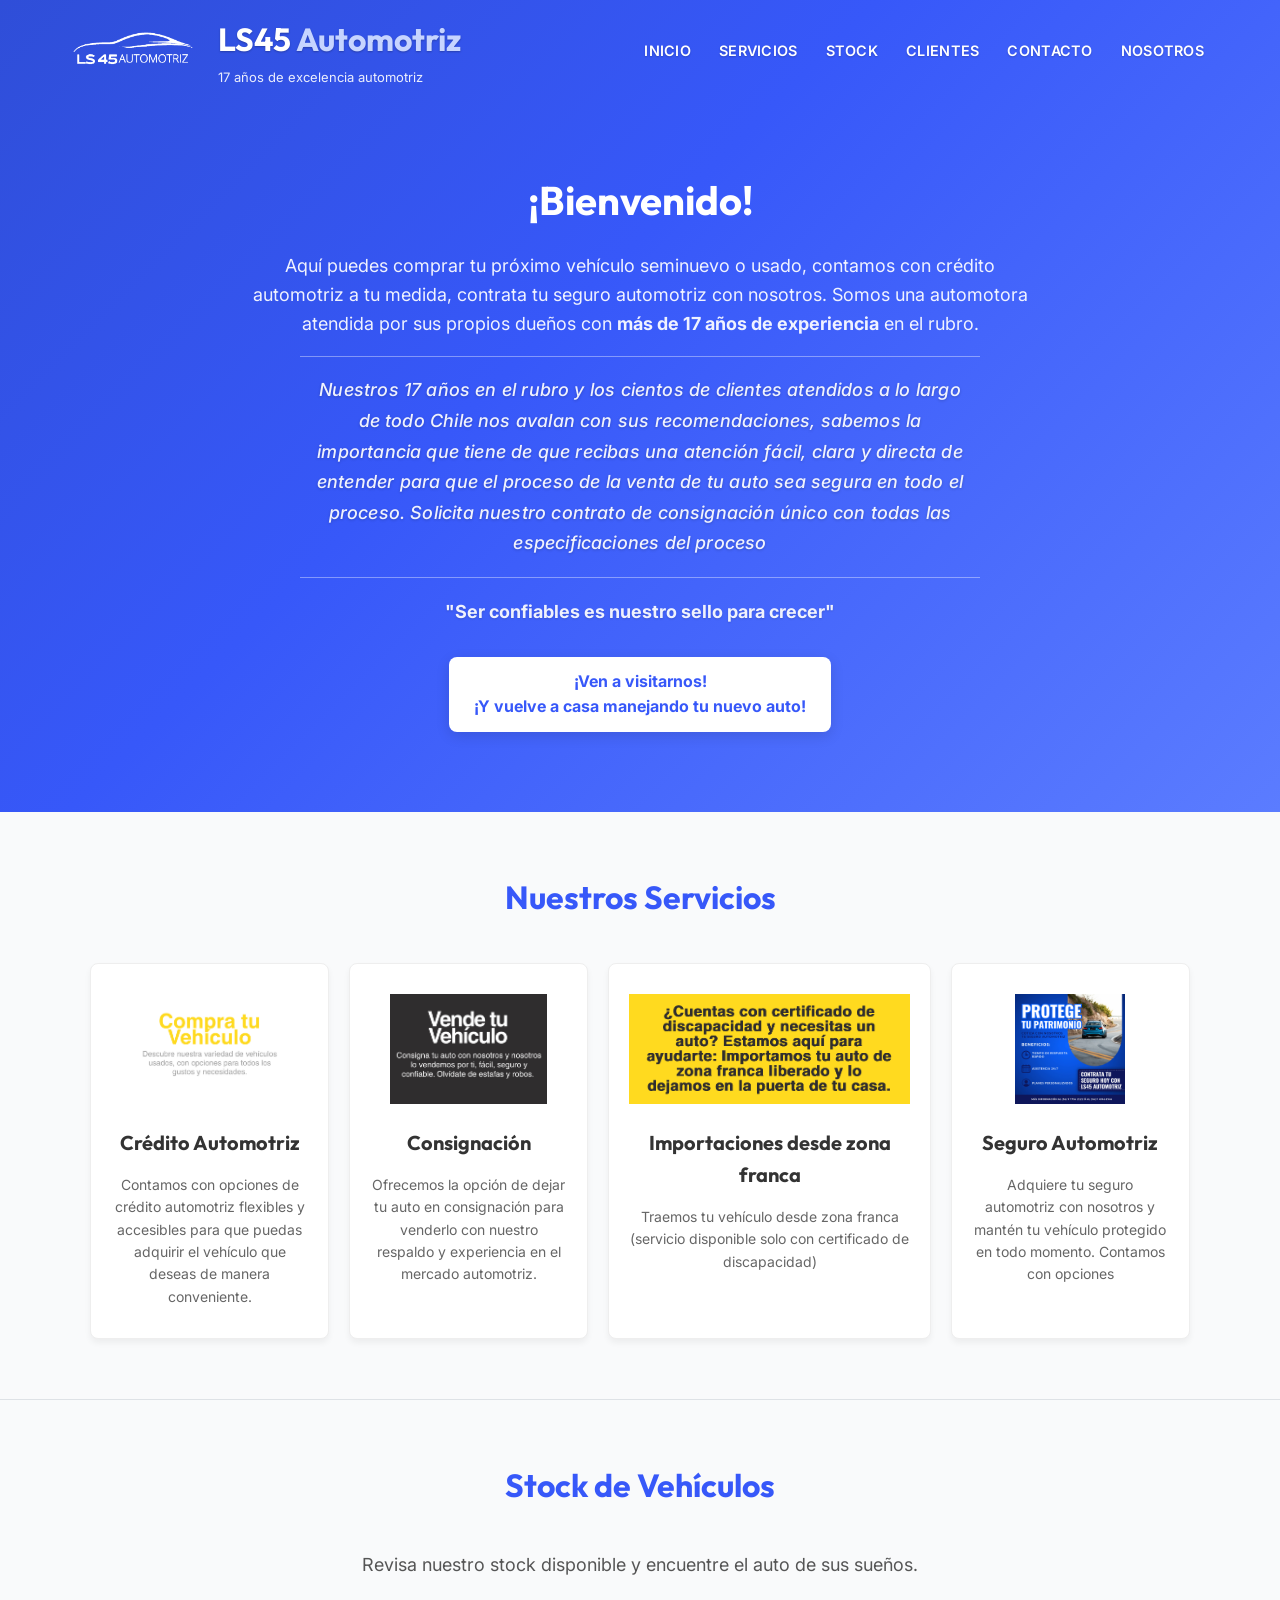
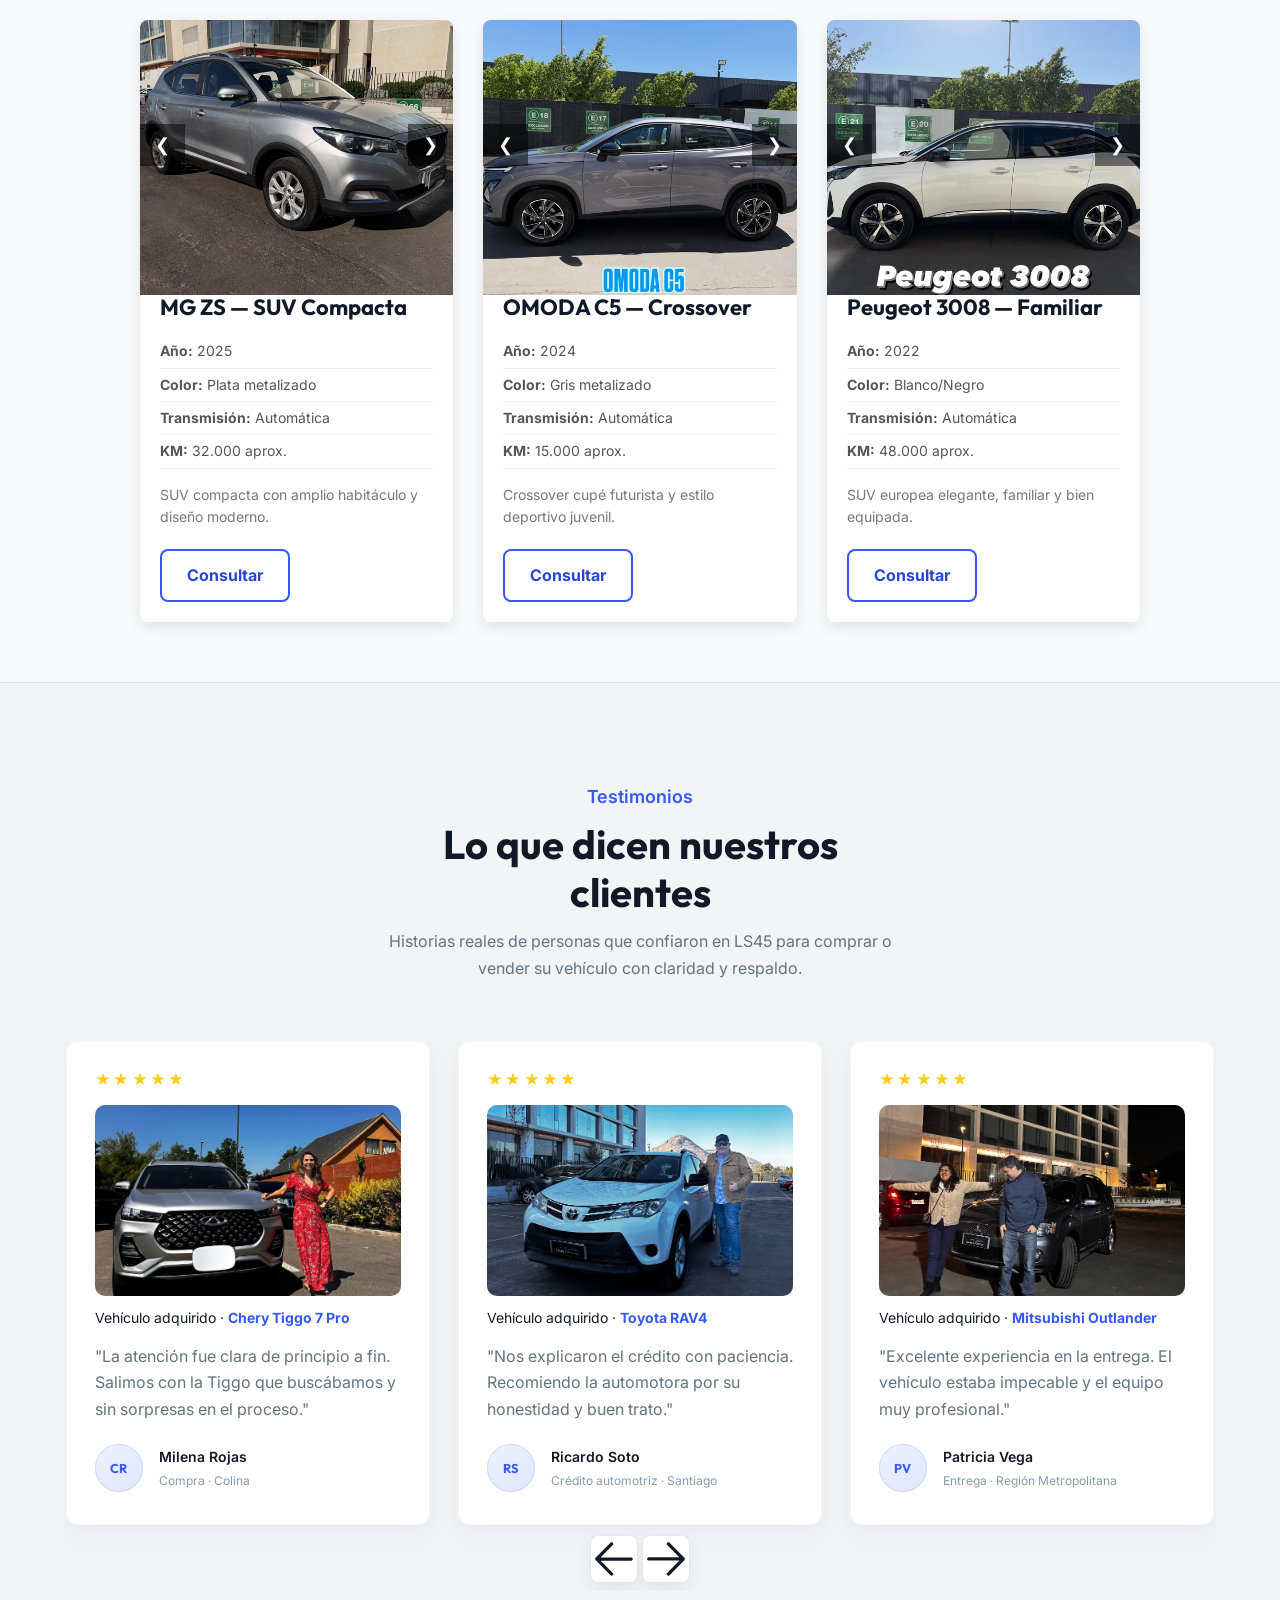
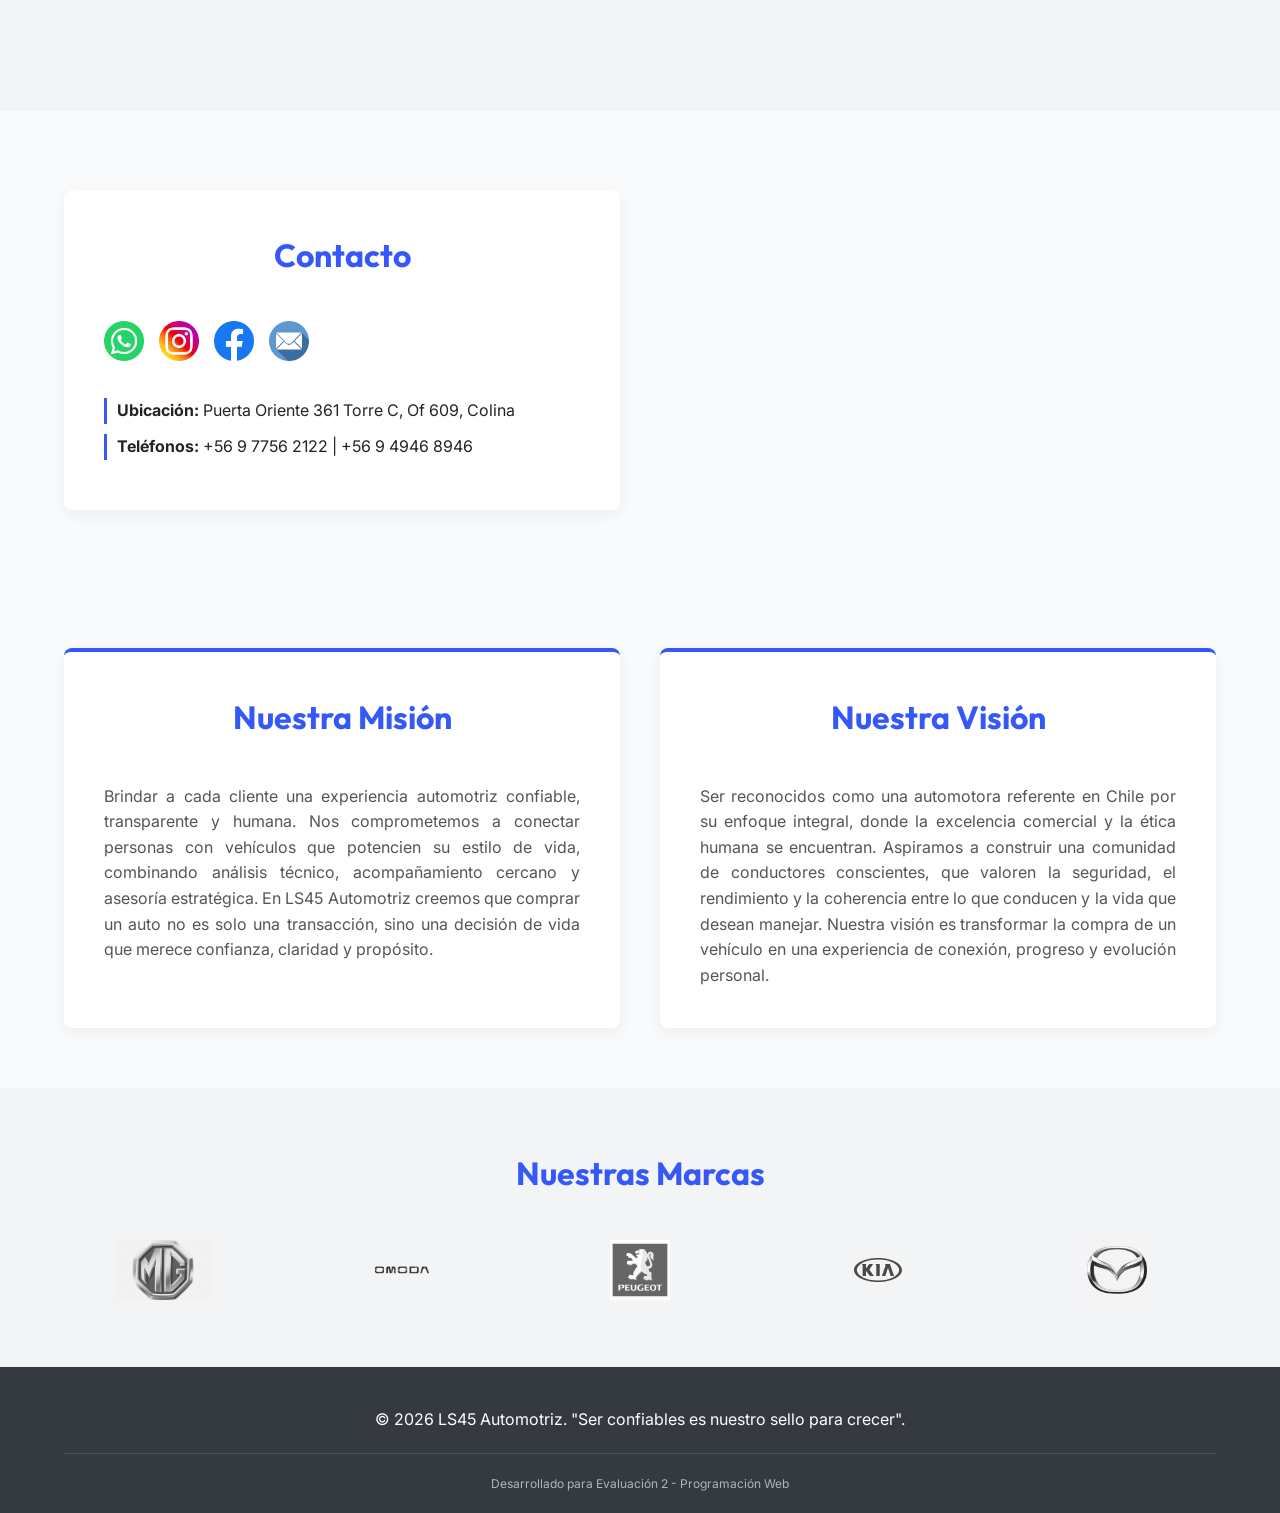
<file: index.html>
<!DOCTYPE html>
<html lang="es" class="html-con-cabecera-fija">

<head>
    <meta charset="UTF-8">
    <meta name="viewport" content="width=device-width, initial-scale=1.0">
    <title>LS45 Automotriz - Excelencia en Vehículos</title>
    <link rel="preconnect" href="https://fonts.googleapis.com">
    <link rel="preconnect" href="https://fonts.gstatic.com" crossorigin>
    <link
        href="https://fonts.googleapis.com/css2?family=Inter:wght@400;500;600&family=Outfit:wght@400;600;700&display=swap"
        rel="stylesheet">
    <link rel="stylesheet" href="css/animate.css">
    <link rel="stylesheet" href="https://cdn.jsdelivr.net/npm/swiper@11/swiper-bundle.min.css">
    <link rel="stylesheet" href="css/styles.css">
</head>

<body>
    <header class="cabecera-principal ud-header" id="cabeceraPrincipal">
        <div class="cabecera-barra contenedor-cabecera">
            <div class="cabecera-marca">
                <a href="#inicio" class="bloque-marca" onclick="cerrarMenu()">
                    <div class="imagen-logo">
                        <img src="img/logos/logo_blanco_transparente.png" alt="Logo LS 45 Automotriz" class="logo-cabecera">
                    </div>
                    <div class="area-logo">
                        <h1>LS45 <span>Automotriz</span></h1>
                        <p class="lema">17 años de excelencia automotriz</p>
                    </div>
                </a>
            </div>
            <nav class="navegacion-principal" aria-label="Principal">
                <div class="contenedor-navegacion">
                    <button type="button" class="boton-hamburguesa" id="btnMenu" onclick="toggleMenu()" aria-expanded="false" aria-controls="menuNav" aria-label="Abrir menú">
                        <span></span>
                        <span></span>
                        <span></span>
                    </button>
                    <ul class="enlaces-navegacion" id="menuNav">
                        <li><a href="#inicio" onclick="cerrarMenu()">INICIO</a></li>
                        <li><a href="#servicios" onclick="cerrarMenu()">SERVICIOS</a></li>
                        <li><a href="#stock" onclick="cerrarMenu()">STOCK</a></li>
                        <li><a href="#clientes" onclick="cerrarMenu()">CLIENTES</a></li>
                        <li><a href="#contacto" onclick="cerrarMenu()">CONTACTO</a></li>
                        <li><a href="#nosotros" onclick="cerrarMenu()">NOSOTROS</a></li>
                    </ul>
                </div>
            </nav>
        </div>
    </header>

    <main>
        <section id="inicio" class="destacado seccion wow fadeIn">
            <div class="contenido-destacado">
                <h2 class="wow fadeInUp" data-wow-delay="0.3s">¡Bienvenido!</h2>
                <div class="texto-destacado">
                    <p>Aquí puedes comprar tu próximo vehículo seminuevo o usado, contamos con crédito automotriz a tu
                        medida, contrata tu seguro automotriz con nosotros. Somos una automotora atendida por sus
                        propios dueños con <strong>más de 17 años de experiencia</strong> en el rubro.</p>
                    <p class="enfasis">Nuestros 17 años en el rubro y los cientos de clientes atendidos a lo largo de
                        todo Chile nos avalan con sus recomendaciones, sabemos la importancia que tiene de que recibas 
                        una atención fácil, clara y directa de entender para que el proceso de la venta de tu auto sea 
                        segura en todo el proceso. Solicita nuestro contrato de consignación único con todas las especificaciones
                        del proceso</p>
                    <p class="slogan">"Ser confiables es nuestro sello para crecer"</p>
                </div>
                <div class="llamado-accion-destacado">
                    <a href="#contacto" class="boton boton-principal">¡Ven a visitarnos! <br> ¡Y vuelve a casa manejando tu nuevo auto!</a>
                </div>
            </div>
        </section>

        <section id="servicios" class="servicios seccion">
            <div class="contenedor">
                <h2 class="wow fadeInUp">Nuestros Servicios</h2>

                <div class="grilla-servicios">
                    <div class="tarjeta-servicio wow fadeInUp" data-wow-delay="0.2s">
                        <div class="icono-servicio"><img src="img/servicios/compra.PNG" alt="Compra"></div>
                        <h3>Crédito Automotriz</h3>
                        <p>Contamos con opciones de crédito automotriz flexibles y accesibles para que puedas adquirir el vehículo que deseas de manera conveniente.</p>
                    </div>
                    <div class="tarjeta-servicio wow fadeInUp" data-wow-delay="0.4s">
                        <div class="icono-servicio"><img src="img/servicios/venta.PNG" alt="Consignación"></div>
                        <h3>Consignación</h3>
                        <p>Ofrecemos la opción de dejar tu auto en consignación para venderlo con nuestro respaldo y experiencia en el mercado automotriz.</p>
                    </div>
                    <div class="tarjeta-servicio wow fadeInUp" data-wow-delay="0.6s">
                        <div class="icono-servicio"><img src="img/servicios/certificado de discapacidad.PNG" alt="Consignación"></div>
                        <h3>Importaciones desde zona franca</h3>
                        <p>Traemos tu vehículo desde zona franca (servicio disponible solo con certificado de discapacidad)</p>
                    </div>
                    <div class="tarjeta-servicio wow fadeInUp" data-wow-delay="0.8s">
                        <div class="icono-servicio"><img src="img/servicios/Post para instagram (cuadrado).png" alt="Venta"></div>
                        <h3>Seguro Automotriz</h3>
                        <p>Adquiere tu seguro automotriz con nosotros y mantén tu vehículo protegido en todo momento. Contamos con opciones </p>
                    </div>                    
                </div>
            </div>
        </section>

        <hr>

        <section id="stock" class="stock seccion">
            <div class="contenedor">
                <h2 class="wow fadeInUp">Stock de Vehículos</h2>
                <p class="descripcion-seccion">Revisa nuestro stock disponible y encuentre el auto de sus sueños.</p>

                <div class="grilla-autos">
                    <!-- MG ZS -->
                    <article class="tarjeta-auto wow fadeInUp" data-wow-delay="0.2s">
                        <div class="carrusel-auto">
                            <div class="diapositivas">
                                <img src="img/stock/mg zs1.jpg" alt="MG ZS vista 1" class="activo">
                                <img src="img/stock/mg zs2.jpg" alt="MG ZS vista 2">
                            </div>
                            <button class="boton-carrusel anterior" onclick="moveSlide(this, -1)">&#10094;</button>
                            <button class="boton-carrusel siguiente" onclick="moveSlide(this, 1)">&#10095;</button>
                        </div>
                        <div class="info-auto">
                            <h3>MG ZS — SUV Compacta</h3>
                            <ul class="especificaciones">
                                <li><strong>Año:</strong> 2025</li>
                                <li><strong>Color:</strong> Plata metalizado</li>
                                <li><strong>Transmisión:</strong> Automática</li>
                                <li><strong>KM:</strong> 32.000 aprox.</li>
                            </ul>
                            <p class="descripcion">SUV compacta con amplio habitáculo y diseño moderno.</p>
                            <a href="https://wa.me/56977562122" target="_blank" class="boton boton-contorno">Consultar</a>
                        </div>
                    </article>

                    <!-- OMODA C5 -->
                    <article class="tarjeta-auto wow fadeInUp" data-wow-delay="0.4s">
                        <div class="carrusel-auto">
                            <div class="diapositivas">
                                <img src="img/stock/omoda c5 1.jpg" alt="OMODA C5 vista 1" class="activo">
                                <img src="img/stock/omoda c5 2.jpg" alt="OMODA C5 vista 2">
                            </div>
                            <button class="boton-carrusel anterior" onclick="moveSlide(this, -1)">&#10094;</button>
                            <button class="boton-carrusel siguiente" onclick="moveSlide(this, 1)">&#10095;</button>
                        </div>
                        <div class="info-auto">
                            <h3>OMODA C5 — Crossover</h3>
                            <ul class="especificaciones">
                                <li><strong>Año:</strong> 2024</li>
                                <li><strong>Color:</strong> Gris metalizado</li>
                                <li><strong>Transmisión:</strong> Automática</li>
                                <li><strong>KM:</strong> 15.000 aprox.</li>
                            </ul>
                            <p class="descripcion">Crossover cupé futurista y estilo deportivo juvenil.</p>
                            <a href="https://wa.me/56977562122" target="_blank" class="boton boton-contorno">Consultar</a>
                        </div>
                    </article>

                    <!-- Peugeot 3008 -->
                    <article class="tarjeta-auto wow fadeInUp" data-wow-delay="0.6s">
                        <div class="carrusel-auto">
                            <div class="diapositivas">
                                <img src="img/stock/peugeot 3008.jpg" alt="Peugeot 3008 vista 1" class="activo">
                                <img src="img/stock/peugeot 3008 2.jpg" alt="Peugeot 3008 vista 2">
                            </div>
                            <button class="boton-carrusel anterior" onclick="moveSlide(this, -1)">&#10094;</button>
                            <button class="boton-carrusel siguiente" onclick="moveSlide(this, 1)">&#10095;</button>
                        </div>
                        <div class="info-auto">
                            <h3>Peugeot 3008 — Familiar</h3>
                            <ul class="especificaciones">
                                <li><strong>Año:</strong> 2022</li>
                                <li><strong>Color:</strong> Blanco/Negro</li>
                                <li><strong>Transmisión:</strong> Automática</li>
                                <li><strong>KM:</strong> 48.000 aprox.</li>
                            </ul>
                            <p class="descripcion">SUV europea elegante, familiar y bien equipada.</p>
                            <a href="https://wa.me/56977562122" target="_blank" class="boton boton-contorno">Consultar</a>
                        </div>
                    </article>
                </div>
            </div>
        </section>

        <hr>

        <section id="clientes" class="clientes seccion seccion-clientes-testimonial">
            <div class="contenedor">
                <header class="cabecera-seccion-clientes wow fadeInUp">
                    <span class="etiqueta-seccion-clientes">Testimonios</span>
                    <h2>Lo que dicen nuestros clientes</h2>
                    <p class="descripcion-seccion-clientes">Historias reales de personas que confiaron en LS45 para comprar o vender su vehículo con claridad y respaldo.</p>
                </header>
                <div class="envoltorio-carrusel-clientes">
                    <div class="swiper carrusel-testimonios-ls45">
                        <div class="swiper-wrapper">
                            <div class="swiper-slide">
                                <div class="tarjeta-testimonio-slide">
                                    <div class="tarjeta-testimonio-slide__estrellas" aria-hidden="true">
                                        <span>★</span><span>★</span><span>★</span><span>★</span><span>★</span>
                                    </div>
                                    <figure class="tarjeta-testimonio-slide__media">
                                        <img src="img/clientes/cliente_5630.jpg" alt="Chery Tiggo 7 Pro — entrega a Milena Rojas" class="zoomable">
                                    </figure>
                                    <p class="tarjeta-testimonio-slide__vehiculo-ref">Vehículo adquirido · <strong>Chery Tiggo 7 Pro</strong></p>
                                    <blockquote class="tarjeta-testimonio-slide__cita">"La atención fue clara de principio a fin. Salimos con la  Tiggo que buscábamos y sin sorpresas en el proceso."</blockquote>
                                    <div class="tarjeta-testimonio-slide__autor">
                                        <div class="tarjeta-testimonio-slide__avatar-iniciales" aria-hidden="true">CR</div>
                                        <div class="tarjeta-testimonio-slide__datos">
                                            <h3>Milena Rojas</h3>
                                            <p class="tarjeta-testimonio-slide__meta">Compra · Colina</p>
                                        </div>
                                    </div>
                                </div>
                            </div>
                            <div class="swiper-slide">
                                <div class="tarjeta-testimonio-slide">
                                    <div class="tarjeta-testimonio-slide__estrellas" aria-hidden="true">
                                        <span>★</span><span>★</span><span>★</span><span>★</span><span>★</span>
                                    </div>
                                    <figure class="tarjeta-testimonio-slide__media">
                                        <img src="img/clientes/cliente_5634.png" alt="Toyota RAV4 — cliente Ricardo Soto" class="zoomable">
                                    </figure>
                                    <p class="tarjeta-testimonio-slide__vehiculo-ref">Vehículo adquirido · <strong>Toyota RAV4</strong></p>
                                    <blockquote class="tarjeta-testimonio-slide__cita">"Nos explicaron el crédito con paciencia. Recomiendo la automotora por su honestidad y buen trato."</blockquote>
                                    <div class="tarjeta-testimonio-slide__autor">
                                        <div class="tarjeta-testimonio-slide__avatar-iniciales" aria-hidden="true">RS</div>
                                        <div class="tarjeta-testimonio-slide__datos">
                                            <h3>Ricardo Soto</h3>
                                            <p class="tarjeta-testimonio-slide__meta">Crédito automotriz · Santiago</p>
                                        </div>
                                    </div>
                                </div>
                            </div>
                            <div class="swiper-slide">
                                <div class="tarjeta-testimonio-slide">
                                    <div class="tarjeta-testimonio-slide__estrellas" aria-hidden="true">
                                        <span>★</span><span>★</span><span>★</span><span>★</span><span>★</span>
                                    </div>
                                    <figure class="tarjeta-testimonio-slide__media">
                                        <img src="img/clientes/cliente_5920.png" alt="Mitsubishi Outlander — entrega Patricia Vega" class="zoomable">
                                    </figure>
                                    <p class="tarjeta-testimonio-slide__vehiculo-ref">Vehículo adquirido · <strong>Mitsubishi Outlander</strong></p>
                                    <blockquote class="tarjeta-testimonio-slide__cita">"Excelente experiencia en la entrega. El vehículo estaba impecable y el equipo muy profesional."</blockquote>
                                    <div class="tarjeta-testimonio-slide__autor">
                                        <div class="tarjeta-testimonio-slide__avatar-iniciales" aria-hidden="true">PV</div>
                                        <div class="tarjeta-testimonio-slide__datos">
                                            <h3>Patricia Vega</h3>
                                            <p class="tarjeta-testimonio-slide__meta">Entrega · Región Metropolitana</p>
                                        </div>
                                    </div>
                                </div>
                            </div>
                            <div class="swiper-slide">
                                <div class="tarjeta-testimonio-slide">
                                    <div class="tarjeta-testimonio-slide__estrellas" aria-hidden="true">
                                        <span>★</span><span>★</span><span>★</span><span>★</span><span>★</span>
                                    </div>
                                    <figure class="tarjeta-testimonio-slide__media">
                                        <img src="img/clientes/cliente_6549.png" alt="Ford Fiesta — consignación Felipe Muñoz" class="zoomable">
                                    </figure>
                                    <p class="tarjeta-testimonio-slide__vehiculo-ref">Vehículo vendido · <strong>Ford Fiesta</strong></p>
                                    <blockquote class="tarjeta-testimonio-slide__cita">"Dejamos el auto en consignación y la venta fue rápida. Comunicación constante y precios justos."</blockquote>
                                    <div class="tarjeta-testimonio-slide__autor">
                                        <div class="tarjeta-testimonio-slide__avatar-iniciales" aria-hidden="true">FM</div>
                                        <div class="tarjeta-testimonio-slide__datos">
                                            <h3>Felipe Muñoz</h3>
                                            <p class="tarjeta-testimonio-slide__meta">Consignación · Colina</p>
                                        </div>
                                    </div>
                                </div>
                            </div>
                            <div class="swiper-slide">
                                <div class="tarjeta-testimonio-slide">
                                    <div class="tarjeta-testimonio-slide__estrellas" aria-hidden="true">
                                        <span>★</span><span>★</span><span>★</span><span>★</span><span>★</span>
                                    </div>
                                    <figure class="tarjeta-testimonio-slide__media">
                                        <img src="img/clientes/cliente_5617.png" alt="Mercedes-Benz Clase C — Daniel Fuentes" class="zoomable">
                                    </figure>
                                    <p class="tarjeta-testimonio-slide__vehiculo-ref">Vehículo adquirido · <strong>Mercedes-Benz Clase C</strong></p>
                                    <blockquote class="tarjeta-testimonio-slide__cita">"Un servicio de primer nivel. Se nota la experiencia de años y el trato cercano de los dueños."</blockquote>
                                    <div class="tarjeta-testimonio-slide__autor">
                                        <div class="tarjeta-testimonio-slide__avatar-iniciales" aria-hidden="true">DF</div>
                                        <div class="tarjeta-testimonio-slide__datos">
                                            <h3>Daniel Fuentes</h3>
                                            <p class="tarjeta-testimonio-slide__meta">Compra · Las Condes</p>
                                        </div>
                                    </div>
                                </div>
                            </div>
                        </div>
                        <div class="carrusel-testimonios-ls45__flechas">
                            <button type="button" class="swiper-button-prev" aria-label="Testimonio anterior">
                                <svg class="carrusel-testimonios-ls45__ico" width="22" height="22" viewBox="0 0 22 22" fill="none" xmlns="http://www.w3.org/2000/svg" aria-hidden="true">
                                    <path d="M19.25 10.2437H4.57187L10.4156 4.29687C10.725 3.9875 10.725 3.50625 10.4156 3.19687C10.1062 2.8875 9.625 2.8875 9.31562 3.19687L2.2 10.4156C1.89062 10.725 1.89062 11.2063 2.2 11.5156L9.31562 18.7344C9.45312 18.8719 9.65937 18.975 9.86562 18.975C10.0719 18.975 10.2437 18.9062 10.4156 18.7687C10.725 18.4594 10.725 17.9781 10.4156 17.6688L4.60625 11.7906H19.25C19.6625 11.7906 20.0063 11.4469 20.0063 11.0344C20.0063 10.5875 19.6625 10.2437 19.25 10.2437Z" fill="currentColor"/>
                                </svg>
                            </button>
                            <button type="button" class="swiper-button-next" aria-label="Testimonio siguiente">
                                <svg class="carrusel-testimonios-ls45__ico" width="22" height="22" viewBox="0 0 22 22" fill="none" xmlns="http://www.w3.org/2000/svg" aria-hidden="true">
                                    <path d="M19.8 10.45L12.6844 3.2313C12.375 2.92192 11.8938 2.92192 11.5844 3.2313C11.275 3.54067 11.275 4.02192 11.5844 4.3313L17.3594 10.2094H2.75C2.3375 10.2094 1.99375 10.5532 1.99375 10.9657C1.99375 11.3782 2.3375 11.7563 2.75 11.7563H17.4281L11.5844 17.7032C11.275 18.0126 11.275 18.4938 11.5844 18.8032C11.7219 18.9407 11.9281 19.0094 12.1344 19.0094C12.3406 19.0094 12.5469 18.9407 12.6844 18.7688L19.8 11.55C20.1094 11.2407 20.1094 10.7594 19.8 10.45Z" fill="currentColor"/>
                                </svg>
                            </button>
                        </div>
                    </div>
                </div>
            </div>
        </section>

        <section id="contacto" class="contacto seccion">
            <div class="contenedor">
                <div class="grilla-contacto">
                    <div class="info-contacto wow fadeInLeft">
                        <h2>Contacto</h2>
                        <div class="iconos-sociales">
                            <a href="https://wa.me/56977562122" target="_blank" class="icono-social">
                                <img src="img/iconos/icon_whatsapp.png" alt="WhatsApp">
                            </a>
                            <a href="https://www.instagram.com/ls45automotriz" target="_blank" class="icono-social">
                                <img src="img/iconos/icon_instagram.png" alt="Instagram">
                            </a>
                            <a href="https://web.facebook.com/ls45automotriz.cl/?_rdc=1&_rdr#" target="_blank"
                                class="icono-social">
                                <img src="img/iconos/icon_facebook.png" alt="Facebook">
                            </a>
                            <a href="mailto:info@ls45automotriz.cl" class="icono-social">
                                <img src="img/iconos/icon_email.png" alt="Email">
                            </a>
                        </div>
                        <div class="detalles-contacto">
                            <p><strong>Ubicación:</strong> Puerta Oriente 361 Torre C, Of 609, Colina</p>
                            <p><strong>Teléfonos:</strong> +56 9 7756 2122 | +56 9 4946 8946</p>
                        </div>
                    </div>
                    <div class="mapa-contacto wow fadeInRight">
                        <iframe
                            src="https://www.google.com/maps/embed?pb=!1m18!1m12!1m3!1d3338.9666!2d-70.6874!3d-33.3138!2m3!1f0!2f0!3f0!3m2!1i1024!2i768!4f13.1!3m3!1m2!1s0x9662b9a7f3f2f3f1%3A0x1234567890abcdef!2sPuerta%20Oriente%20361%2C%20Colina!5e0!3m2!1ses!2scl!4v1713000000000!5m2!1ses!2scl"
                            width="100%" height="350" style="border:0; border-radius: 12px;" allowfullscreen=""
                            loading="lazy" referrerpolicy="no-referrer-when-downgrade">
                        </iframe>
                    </div>
                </div>
            </div>
        </section>

        <section id="nosotros" class="nosotros seccion">
            <div class="grilla-2">
                <div class="tarjeta-nosotros wow fadeInLeft">
                    <h2>Nuestra Misión</h2>
                    <p>
                        Brindar a cada cliente una experiencia automotriz confiable, transparente y humana. 
                        Nos comprometemos a conectar personas con vehículos que potencien su estilo de vida, 
                        combinando análisis técnico, acompañamiento cercano y asesoría estratégica. 
                        En LS45 Automotriz creemos que comprar un auto no es solo una transacción, sino una 
                        decisión de vida que merece confianza, claridad y propósito.
                    </p>
                </div>
                <div class="tarjeta-nosotros wow fadeInRight">
                    <h2>Nuestra Visión</h2>
                    <p>
                        Ser reconocidos como una automotora referente en Chile por su enfoque integral, donde 
                        la excelencia comercial y la ética humana se encuentran. Aspiramos a construir una 
                        comunidad de conductores conscientes, que valoren la seguridad, el rendimiento y la 
                        coherencia entre lo que conducen y la vida que desean manejar. Nuestra visión es transformar 
                        la compra de un vehículo en una experiencia de conexión, progreso y evolución personal.
                    </p>
                </div>
            </div>
        </section>

<section class="seccion marcas">
  <div class="contenedor">
    <h2 class="wow fadeInUp">Nuestras Marcas</h2>
    <div class="grilla-marcas">
      <div class="marca"><img src="img/iconos/mg.png" alt="MG"></div>
      <div class="marca"><img src="img/iconos/omoda.png" alt="OMODA"></div>
      <div class="marca"><img src="img/iconos/peugeot.svg" alt="Peugeot"></div>
      <div class="marca"><img src="img/iconos/kia.svg	" alt="Kia"></div>
      <div class="marca"><img src="img/iconos/mazda.png" alt="Mazda"></div>
    </div>
  </div>
</section>
    </main>

    <footer class="pie-pagina-principal">
        <div class="contenido-pie-pagina">
            <p>&copy; 2026 LS45 Automotriz. "Ser confiables es nuestro sello para crecer".</p>
            <div class="inferior-pie-pagina">
                Desarrollado para Evaluación 2 - Programación Web
            </div>
        </div>
    </footer>
    <script src="js/wow.min.js"></script>
    <script src="https://cdn.jsdelivr.net/npm/swiper@11/swiper-bundle.min.js"></script>
    <script src="js/main.js"></script>
    <script>
        function moveSlide(btn, direction) {
            const slider = btn.parentElement;
            const images = slider.querySelectorAll('.diapositivas img');
            let activeIndex = 0;

            images.forEach((img, index) => {
                if (img.classList.contains('activo')) {
                    activeIndex = index;
                    img.classList.remove('activo');
                }
            });

            let nextIndex = activeIndex + direction;
            if (nextIndex >= images.length) nextIndex = 0;
            if (nextIndex < 0) nextIndex = images.length - 1;

            images[nextIndex].classList.add('activo');
        }
    </script>
</body>

</html>
</file>
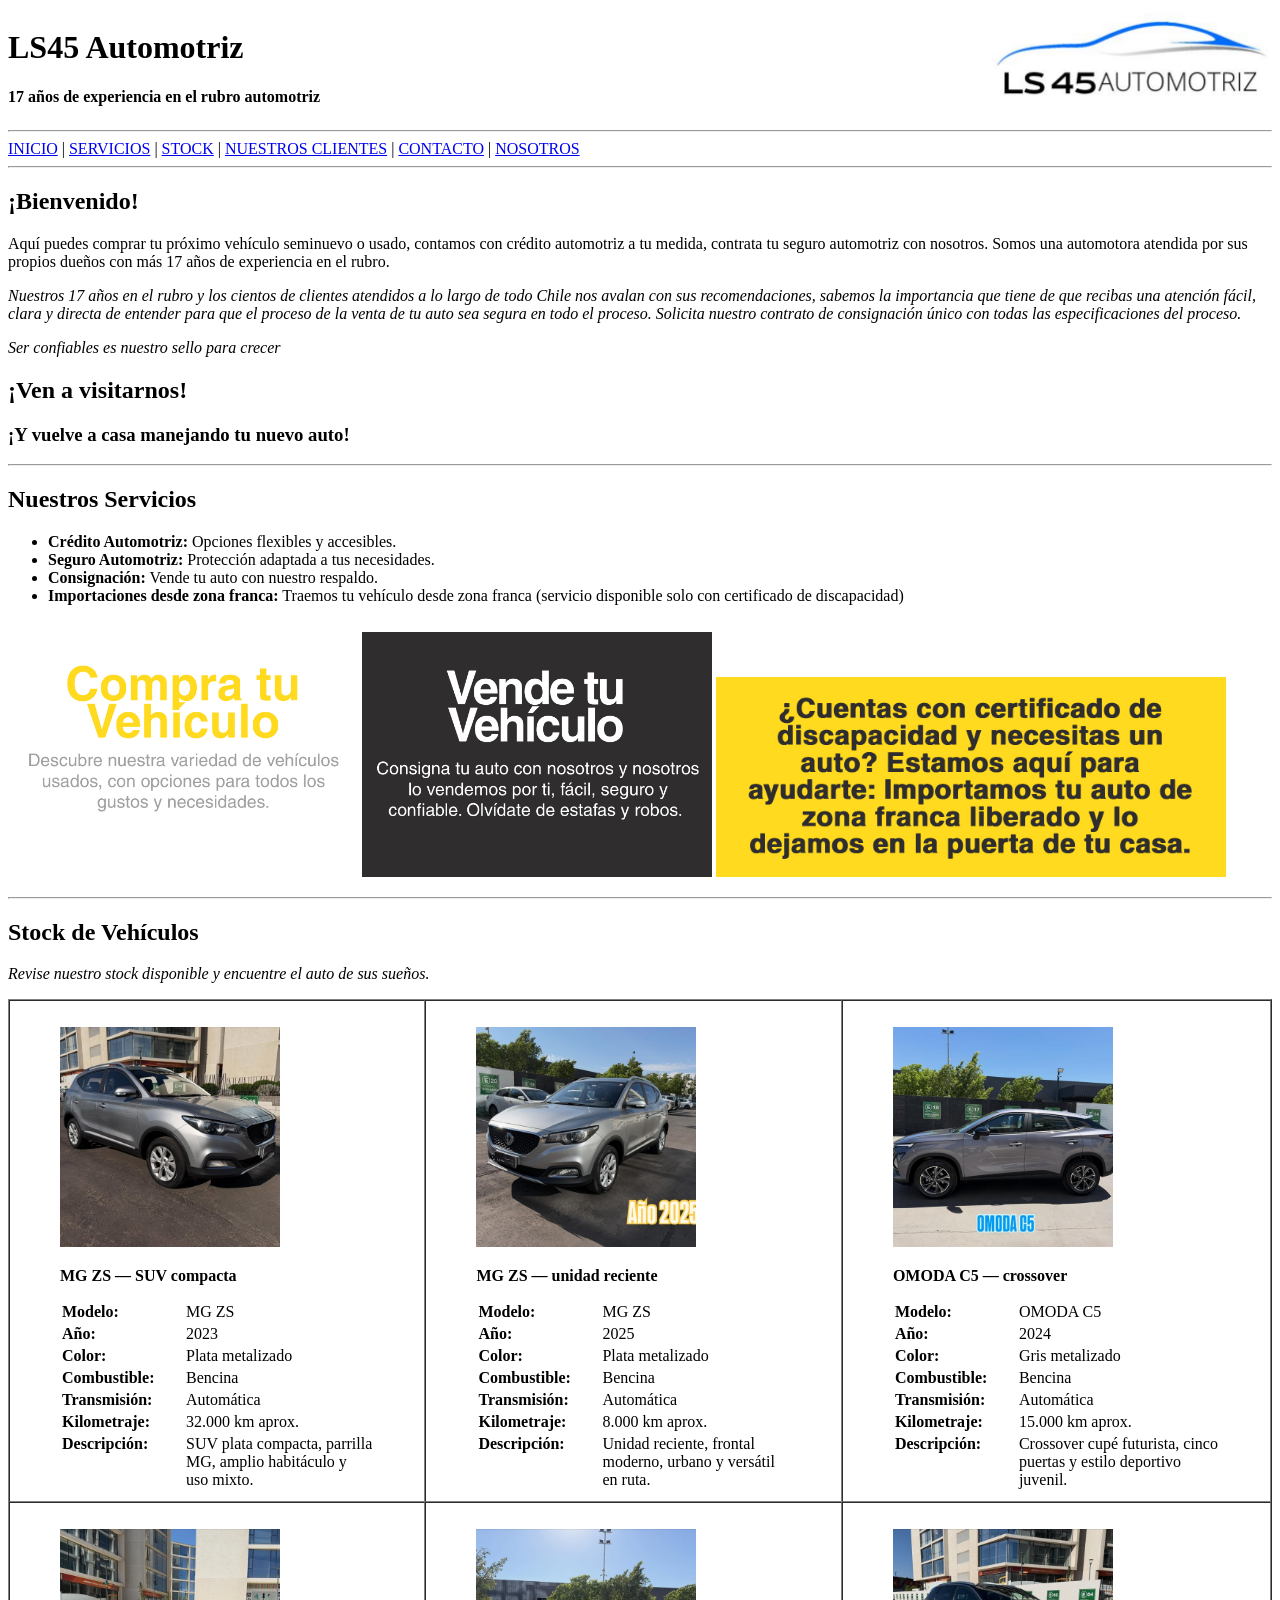
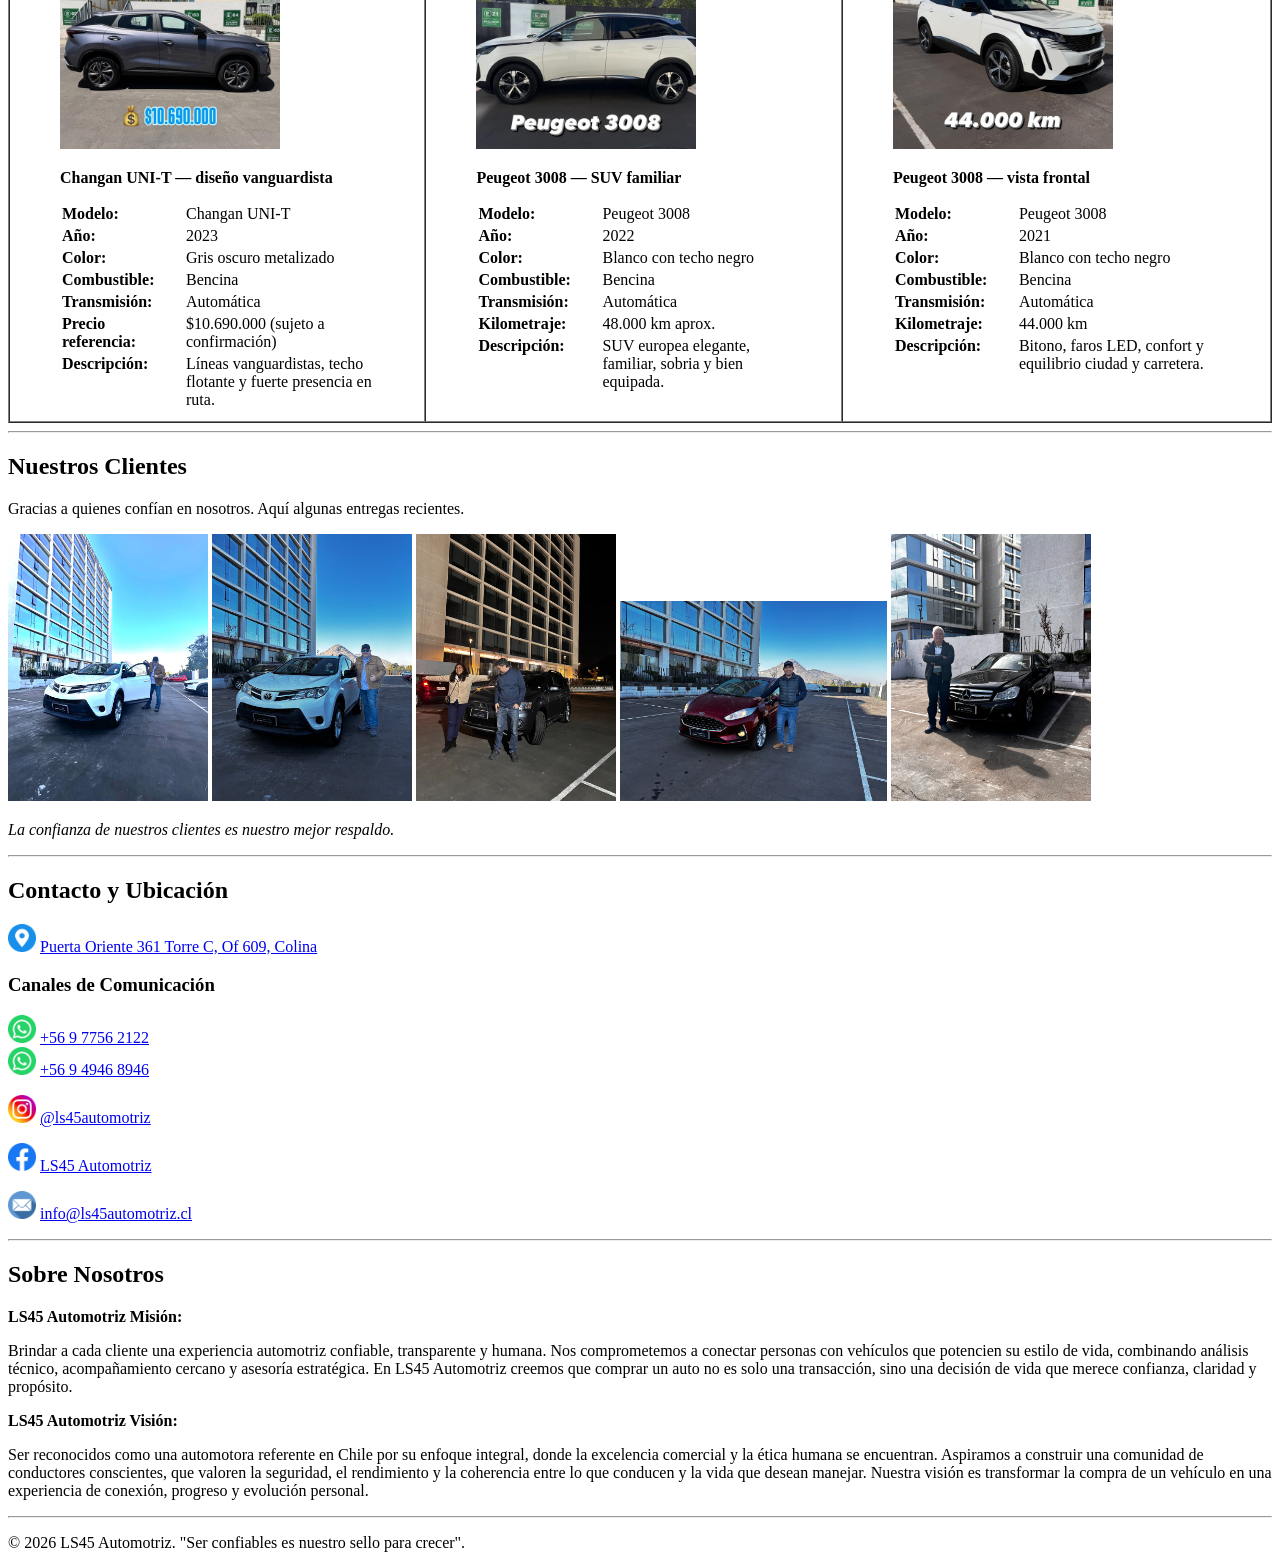
<file: old/web v1/index.html>
<!DOCTYPE html>
<html lang="es">

<head>
    <meta charset="UTF-8">
    <meta name="viewport" content="width=device-width, initial-scale=1.0">
    <title>LS45 Automotriz - Mockup Simple</title>
</head>

<body>
    <header>
        <table border="0" cellpadding="0" cellspacing="0" width="100%">
            <tr valign="middle">
                <td align="left">
                    <h1>LS45 Automotriz</h1>
                    <p><strong>17 años de experiencia en el rubro automotriz</strong></p>
                </td>
                <td align="right" valign="top">
                    <img src="img/logos/IMG_0787.PNG" alt="Logo LS 45 Automotriz" width="280">
                </td>
            </tr>
        </table>
        <hr>
        <nav>
            <a href="#inicio">INICIO</a> | 
            <a href="#servicios">SERVICIOS</a> | 
            <a href="#stock">STOCK</a> | 
            <a href="#clientes">NUESTROS CLIENTES</a> | 
            <a href="#contacto">CONTACTO</a> | 
            <a href="#nosotros">NOSOTROS</a>
        </nav>
        <hr>
    </header>

    <main>
        <section id="inicio">
            <h2>¡Bienvenido!</h2>
            <p>Aquí puedes comprar tu próximo vehículo seminuevo o usado, contamos con crédito automotriz a tu medida, contrata tu seguro automotriz con nosotros. Somos una automotora atendida por sus propios dueños con más 17 años de experiencia en el rubro.</p>
            <p><em>Nuestros 17 años en el rubro y los cientos de clientes atendidos a lo largo de todo Chile nos avalan con sus recomendaciones, sabemos la importancia que tiene de que recibas una atención fácil, clara y directa de entender para que el proceso de la venta de tu auto sea segura en todo el proceso. Solicita nuestro contrato de consignación único con todas las especificaciones del proceso.</em></p>
            <p><em>Ser confiables es nuestro sello para crecer</em></p>
            <h2>¡Ven a visitarnos!</h2>
            <h3>¡Y vuelve a casa manejando tu nuevo auto!</h3>
        </section>

        <hr>

        <section id="servicios">
            <h2>Nuestros Servicios</h2>
            <ul>
                <li><strong>Crédito Automotriz:</strong> Opciones flexibles y accesibles.</li>
                <li><strong>Seguro Automotriz:</strong> Protección adaptada a tus necesidades.</li>
                <li><strong>Consignación:</strong> Vende tu auto con nuestro respaldo.</li>
                <li><strong>Importaciones desde zona franca:</strong> Traemos tu vehículo desde zona franca (servicio disponible solo con certificado de discapacidad)</li>
            </ul>
            <p>
                <img src="img/servicios/compra.PNG" alt="Compra" width="350">
                <img src="img/servicios/venta.PNG" alt="Venta" width="350">
                <img src="img/servicios/certificado de discapacidad.PNG" alt="Certificado" height="200">
            </p>
        </section>

        <hr>

        <section id="stock">
            <h2>Stock de Vehículos</h2>
            <p><em>Revise nuestro stock disponible y encuentre el auto de sus sueños.</em></p>

            <table border="1" cellpadding="10" cellspacing="0" width="100%">
                <tr valign="top">
                    <td align="left" width="33%">
                        <figure>
                            <img src="img/stock/001.jpg" alt="MG ZS plata metalizado vista frontal" width="220" height="220">
                            <figcaption>
                                <p><strong>MG ZS — SUV compacta</strong></p>
                                <table border="0" cellpadding="2" cellspacing="0" align="left">
                                    <tr><td width="120" valign="top"><strong>Modelo:</strong></td><td valign="top">MG ZS</td></tr>
                                    <tr><td valign="top"><strong>Año:</strong></td><td valign="top">2023</td></tr>
                                    <tr><td valign="top"><strong>Color:</strong></td><td valign="top">Plata metalizado</td></tr>
                                    <tr><td valign="top"><strong>Combustible:</strong></td><td valign="top">Bencina</td></tr>
                                    <tr><td valign="top"><strong>Transmisión:</strong></td><td valign="top">Automática</td></tr>
                                    <tr><td valign="top"><strong>Kilometraje:</strong></td><td valign="top">32.000 km aprox.</td></tr>
                                    <tr><td valign="top"><strong>Descripción:</strong></td><td valign="top">SUV plata compacta, parrilla MG, amplio habitáculo y uso mixto.</td></tr>
                                </table>
                            </figcaption>
                        </figure>
                    </td>
                    <td align="left" width="33%">
                        <figure>
                            <img src="img/stock/002.jpg" alt="MG ZS plata vista frontal tres cuartos" width="220" height="220">
                            <figcaption>
                                <p><strong>MG ZS — unidad reciente</strong></p>
                                <table border="0" cellpadding="2" cellspacing="0" align="left">
                                    <tr><td width="120" valign="top"><strong>Modelo:</strong></td><td valign="top">MG ZS</td></tr>
                                    <tr><td valign="top"><strong>Año:</strong></td><td valign="top">2025</td></tr>
                                    <tr><td valign="top"><strong>Color:</strong></td><td valign="top">Plata metalizado</td></tr>
                                    <tr><td valign="top"><strong>Combustible:</strong></td><td valign="top">Bencina</td></tr>
                                    <tr><td valign="top"><strong>Transmisión:</strong></td><td valign="top">Automática</td></tr>
                                    <tr><td valign="top"><strong>Kilometraje:</strong></td><td valign="top">8.000 km aprox.</td></tr>
                                    <tr><td valign="top"><strong>Descripción:</strong></td><td valign="top">Unidad reciente, frontal moderno, urbano y versátil en ruta.</td></tr>
                                </table>
                            </figcaption>
                        </figure>
                    </td>
                    <td align="left" width="34%">
                        <figure>
                            <img src="img/stock/003.jpg" alt="OMODA C5 gris metalizado vista lateral" width="220" height="220">
                            <figcaption>
                                <p><strong>OMODA C5 — crossover</strong></p>
                                <table border="0" cellpadding="2" cellspacing="0" align="left">
                                    <tr><td width="120" valign="top"><strong>Modelo:</strong></td><td valign="top">OMODA C5</td></tr>
                                    <tr><td valign="top"><strong>Año:</strong></td><td valign="top">2024</td></tr>
                                    <tr><td valign="top"><strong>Color:</strong></td><td valign="top">Gris metalizado</td></tr>
                                    <tr><td valign="top"><strong>Combustible:</strong></td><td valign="top">Bencina</td></tr>
                                    <tr><td valign="top"><strong>Transmisión:</strong></td><td valign="top">Automática</td></tr>
                                    <tr><td valign="top"><strong>Kilometraje:</strong></td><td valign="top">15.000 km aprox.</td></tr>
                                    <tr><td valign="top"><strong>Descripción:</strong></td><td valign="top">Crossover cupé futurista, cinco puertas y estilo deportivo juvenil.</td></tr>
                                </table>
                            </figcaption>
                        </figure>
                    </td>
                </tr>
                <tr valign="top">
                    <td align="left" width="33%">
                        <figure>
                            <img src="img/stock/004.jpg" alt="Changan UNI-T gris oscuro vista lateral" width="220" height="220">
                            <figcaption>
                                <p><strong>Changan UNI-T — diseño vanguardista</strong></p>
                                <table border="0" cellpadding="2" cellspacing="0" align="left">
                                    <tr><td width="120" valign="top"><strong>Modelo:</strong></td><td valign="top">Changan UNI-T</td></tr>
                                    <tr><td valign="top"><strong>Año:</strong></td><td valign="top">2023</td></tr>
                                    <tr><td valign="top"><strong>Color:</strong></td><td valign="top">Gris oscuro metalizado</td></tr>
                                    <tr><td valign="top"><strong>Combustible:</strong></td><td valign="top">Bencina</td></tr>
                                    <tr><td valign="top"><strong>Transmisión:</strong></td><td valign="top">Automática</td></tr>
                                    <tr><td valign="top"><strong>Precio referencia:</strong></td><td valign="top">$10.690.000 (sujeto a confirmación)</td></tr>
                                    <tr><td valign="top"><strong>Descripción:</strong></td><td valign="top">Líneas vanguardistas, techo flotante y fuerte presencia en ruta.</td></tr>
                                </table>
                            </figcaption>
                        </figure>
                    </td>
                    <td align="left" width="33%">
                        <figure>
                            <img src="img/stock/005.jpg" alt="Peugeot 3008 blanco techo negro vista lateral" width="220" height="220">
                            <figcaption>
                                <p><strong>Peugeot 3008 — SUV familiar</strong></p>
                                <table border="0" cellpadding="2" cellspacing="0" align="left">
                                    <tr><td width="120" valign="top"><strong>Modelo:</strong></td><td valign="top">Peugeot 3008</td></tr>
                                    <tr><td valign="top"><strong>Año:</strong></td><td valign="top">2022</td></tr>
                                    <tr><td valign="top"><strong>Color:</strong></td><td valign="top">Blanco con techo negro</td></tr>
                                    <tr><td valign="top"><strong>Combustible:</strong></td><td valign="top">Bencina</td></tr>
                                    <tr><td valign="top"><strong>Transmisión:</strong></td><td valign="top">Automática</td></tr>
                                    <tr><td valign="top"><strong>Kilometraje:</strong></td><td valign="top">48.000 km aprox.</td></tr>
                                    <tr><td valign="top"><strong>Descripción:</strong></td><td valign="top">SUV europea elegante, familiar, sobria y bien equipada.</td></tr>
                                </table>
                            </figcaption>
                        </figure>
                    </td>
                    <td align="left" width="34%">
                        <figure>
                            <img src="img/stock/006.jpg" alt="Peugeot 3008 blanco vista frontal con techo negro" width="220" height="220">
                            <figcaption>
                                <p><strong>Peugeot 3008 — vista frontal</strong></p>
                                <table border="0" cellpadding="2" cellspacing="0" align="left">
                                    <tr><td width="120" valign="top"><strong>Modelo:</strong></td><td valign="top">Peugeot 3008</td></tr>
                                    <tr><td valign="top"><strong>Año:</strong></td><td valign="top">2021</td></tr>
                                    <tr><td valign="top"><strong>Color:</strong></td><td valign="top">Blanco con techo negro</td></tr>
                                    <tr><td valign="top"><strong>Combustible:</strong></td><td valign="top">Bencina</td></tr>
                                    <tr><td valign="top"><strong>Transmisión:</strong></td><td valign="top">Automática</td></tr>
                                    <tr><td valign="top"><strong>Kilometraje:</strong></td><td valign="top">44.000 km</td></tr>
                                    <tr><td valign="top"><strong>Descripción:</strong></td><td valign="top">Bitono, faros LED, confort y equilibrio ciudad y carretera.</td></tr>
                                </table>
                            </figcaption>
                        </figure>
                    </td>
                </tr>
            </table>
        </section>

        <hr>

        <section id="clientes">
            <h2>Nuestros Clientes</h2>
            <p>Gracias a quienes confían en nosotros. Aquí algunas entregas recientes.</p>
            <p>
                <img src="img/clientes/cliente_5637.png" alt="Cliente feliz junto a su Toyota RAV4 blanca en LS45 Automotriz" width="200">
                <img src="img/clientes/cliente_5634.png" alt="Cliente con su Toyota RAV4 y pulgar arriba, LS45 Automotriz" width="200">
                <img src="img/clientes/cliente_5920.png" alt="Pareja feliz con su SUV Mitsubishi, LS45 Automotriz" width="200">
                <img src="img/clientes/cliente_6549.png" alt="Cliente junto a su Ford Fiesta rojo, LS45 Automotriz" height="200">
                <img src="img/clientes/cliente_5617.png" alt="Cliente junto a su Mercedes-Benz, LS45 Automotriz" width="200">
            </p>
            <p><em>La confianza de nuestros clientes es nuestro mejor respaldo.</em></p>
        </section>

        <hr>

        <section id="contacto">
            <h2>Contacto y Ubicación</h2>

            <p>
                <img src="img/iconos/icon_location.png" width="28">
                <a href="https://maps.app.goo.gl/pLfJbCvDMYwS5UPSA" target="_blank">
                    Puerta Oriente 361 Torre C, Of 609, Colina
                </a>
            </p>

            <h3>Canales de Comunicación</h3>

            <p>
                <img src="img/iconos/icon_whatsapp.png" width="28">
                <a href="https://wa.me/56977562122" target="_blank">+56 9 7756 2122</a><br>

                <img src="img/iconos/icon_whatsapp.png" width="28">
                <a href="https://wa.me/56949468946" target="_blank">+56 9 4946 8946</a>
            </p>

            <p>
                <img src="img/iconos/icon_instagram.png" width="28">
                <a href="https://www.instagram.com/ls45automotriz" target="_blank">@ls45automotriz</a>
            </p>

            <p>
                <img src="img/iconos/icon_facebook.png" width="28">
                <a href="https://web.facebook.com/ls45automotriz.cl/?_rdc=1&_rdr#" target="_blank">LS45 Automotriz</a>
            </p>

            <p>
                <img src="img/iconos/icon_email.png" width="28">
                <a href="mailto:info@ls45automotriz.cl">info@ls45automotriz.cl</a>
            </p>
        </section>

        <hr>

        <section id="nosotros">
            <h2>Sobre Nosotros</h2>
            <p><strong>LS45 Automotriz Misión:</strong></p>
            <p>
                Brindar a cada cliente una experiencia automotriz confiable, transparente y humana.
                Nos comprometemos a conectar personas con vehículos que potencien su estilo de vida, combinando análisis técnico, acompañamiento cercano y asesoría estratégica.
                En LS45 Automotriz creemos que comprar un auto no es solo una transacción, sino una decisión de vida que merece confianza, claridad y propósito.
            </p>
            
            <p><strong>LS45 Automotriz Visión:</strong></p>
            <p>
                Ser reconocidos como una automotora referente en Chile por su enfoque integral, donde la excelencia comercial y la ética humana se encuentran.
                Aspiramos a construir una comunidad de conductores conscientes, que valoren la seguridad, el rendimiento y la coherencia entre lo que conducen y la vida que desean manejar.
                Nuestra visión es transformar la compra de un vehículo en una experiencia de conexión, progreso y evolución personal.
            </p>
        </section>
    </main>

    <hr>
    <footer>
        <p>&copy; 2026 LS45 Automotriz. "Ser confiables es nuestro sello para crecer".</p>
    </footer>
</body>

</html>
</file>
<file: css/styles.css>
/* =========================================
   Estilos Generales y Reset
   ========================================= */
* {
    margin: 0;
    padding: 0;
    box-sizing: border-box;
}

/* Paleta alineada con plantilla Play (TailGrids) */
:root {
    --color-primary: #3758f9;
    --color-primary-dark: #2a46d0;
    --color-primary-soft: rgba(55, 88, 249, 0.1);
    --color-dark: #111827;
    --color-body: #637381;
    --color-body-secondary: #8899a8;
    --color-gray-bg: #f3f4f6;
}

html.html-con-cabecera-fija {
    scroll-padding-top: 96px;
}

body {
    font-family: 'Inter', sans-serif;
    background-color: #f9fafb;
    color: #212529;
    /* Texto gris oscuro */
    line-height: 1.6;
}

h1,
h2,
h3 {
    font-family: 'Outfit', sans-serif;
    color: #000;
}

a {
    text-decoration: none;
    color: inherit;
}

ul {
    list-style: none;
}

/* Contenedor principal para centrar el contenido */
.contenedor,
.contenedor-cabecera,
.contenedor-navegacion,
.contenido-destacado,
.grilla-2,
.contenido-pie-pagina {
    width: 90%;
    max-width: 1200px;
    margin: 0 auto;
}

/* Secciones generales */
.seccion {
    padding: 60px 0;
}

.seccion h2 {
    text-align: center;
    font-size: 32px;
    margin-bottom: 40px;
    color: var(--color-primary);
}

.descripcion-seccion {
    text-align: center;
    margin-bottom: 40px;
    font-size: 18px;
    color: #555;
}

/* Línea separadora */
hr {
    border: 0;
    height: 1px;
    background-color: #dee2e6;
    margin: 0;
}

/* =========================================
   Cabecera (Header) — barra superior tipo Play
   ========================================= */
.ud-header {
    position: fixed;
    top: 0;
    left: 0;
    z-index: 1000;
    width: 100%;
    background-color: transparent;
    transition:
        background-color 0.35s ease,
        box-shadow 0.35s ease,
        border-color 0.35s ease,
        backdrop-filter 0.35s ease;
}

.ud-header.sticky {
    background-color: rgba(255, 255, 255, 0.88);
    backdrop-filter: blur(8px);
    -webkit-backdrop-filter: blur(8px);
    box-shadow: 0 1px 0 rgba(0, 0, 0, 0.08), 0 8px 24px rgba(0, 0, 0, 0.06);
}

.cabecera-barra {
    display: flex;
    align-items: center;
    justify-content: space-between;
    gap: 1rem;
    padding: 14px 0;
    transition: padding 0.35s ease;
}

.ud-header.sticky .cabecera-barra {
    padding: 10px 0;
}

.cabecera-marca {
    flex-shrink: 0;
}

.bloque-marca {
    display: flex;
    align-items: center;
    gap: 14px;
    color: inherit;
    text-decoration: none;
}

.bloque-marca:hover .area-logo h1 span {
    color: #c6d4ff;
}

.ud-header:not(.sticky) .bloque-marca:hover .area-logo h1 span {
    color: #e8eeff;
}

.area-logo h1 {
    font-size: clamp(1.35rem, 3vw, 2rem);
    color: #fff;
    text-shadow: 0 1px 2px rgba(0, 0, 0, 0.25);
    transition: color 0.35s ease, text-shadow 0.35s ease;
}

.area-logo h1 span {
    color: #c6d4ff;
    transition: color 0.35s ease;
}

.ud-header.sticky .area-logo h1 {
    color: #000;
    text-shadow: none;
}

.ud-header.sticky .area-logo h1 span {
    color: var(--color-primary);
}

.lema {
    font-size: 13px;
    color: rgba(255, 255, 255, 0.9);
    margin-top: 2px;
    transition: color 0.35s ease;
}

.ud-header.sticky .lema {
    color: #6c757d;
}

.imagen-logo img,
.logo-cabecera {
    height: 52px;
    width: auto;
    display: block;
    transition: height 0.35s ease;
}

.ud-header.sticky .imagen-logo img,
.ud-header.sticky .logo-cabecera {
    height: 44px;
}

.navegacion-principal {
    background: transparent;
    flex: 1;
    display: flex;
    justify-content: flex-end;
    min-width: 0;
}

.contenedor-navegacion {
    position: relative;
    display: flex;
    align-items: center;
    justify-content: flex-end;
    width: 100%;
}

.enlaces-navegacion {
    display: flex;
    flex-wrap: wrap;
    justify-content: flex-end;
    align-items: center;
    gap: 0.15rem 0.25rem;
}

.enlaces-navegacion li {
    margin-right: 0;
}

.enlaces-navegacion a {
    position: relative;
    display: block;
    padding: 10px 12px;
    font-weight: 600;
    font-size: 0.9rem;
    letter-spacing: 0.02em;
    color: #fff;
    border-radius: 6px;
    transition:
        color 0.25s ease,
        background-color 0.25s ease,
        opacity 0.25s ease;
}

.ud-header:not(.sticky) .enlaces-navegacion a {
    text-shadow: 0 1px 2px rgba(0, 0, 0, 0.2);
}

.ud-header:not(.sticky) .enlaces-navegacion a:hover {
    background-color: rgba(255, 255, 255, 0.12);
    color: #fff;
}

.ud-header.sticky .enlaces-navegacion a {
    color: #212529;
    text-shadow: none;
}

.ud-header.sticky .enlaces-navegacion a:hover {
    color: var(--color-primary);
    background-color: var(--color-primary-soft);
}

/* =========================================
   Sección Inicio (Destacado)
   ========================================= */
.destacado {
    background: linear-gradient(135deg, #2f4ed8 0%, var(--color-primary) 42%, #5b7cff 100%);
    /* El hero sube bajo la barra fija; el padding evita que el texto quede tapado */
    padding: calc(80px + 88px) 0 80px;
}

.contenido-destacado {
    text-align: center;
    max-width: 800px;
    margin: 0 auto;
}

.destacado h2 {
    font-size: clamp(1.75rem, 4vw, 2.5rem);
    margin-bottom: 20px;
    color: #fff;
}

.texto-destacado p {
    font-size: 18px;
    margin-bottom: 15px;
    color: rgba(255, 255, 255, 0.92);
}

/* Párrafo destacado: sin caja blanca; se distingue como cita sobre el hero */
.enfasis {
    margin: 18px auto 8px;
    max-width: 680px;
    padding: 18px 16px;
    border-top: 1px solid rgba(255, 255, 255, 0.38);
    border-bottom: 1px solid rgba(255, 255, 255, 0.38);
    background: none;
    font-style: italic;
    font-weight: 500;
    font-size: 1.0625rem;
    line-height: 1.7;
    letter-spacing: 0.01em;
    color: rgba(255, 255, 255, 0.96);
    text-shadow: 0 1px 3px rgba(0, 0, 0, 0.2);
}

.slogan {
    font-size: 22px;
    font-weight: bold;
    color: #fff;
    margin-top: 20px;
    text-shadow: 0 1px 2px rgba(0, 0, 0, 0.15);
}

.llamado-accion-destacado {
    margin-top: 30px;
}

/* Botones */
.boton {
    display: inline-block;
    padding: 12px 25px;
    border-radius: 5px;
    font-weight: bold;
    text-align: center;
    cursor: pointer;
    transition: background-color 0.3s, color 0.3s;
}

.boton-principal {
    background-color: #fff;
    color: var(--color-primary);
    border: none;
    border-radius: 8px;
    box-shadow: 0 4px 14px rgba(0, 0, 0, 0.12);
}

.boton-principal:hover {
    background-color: #f1f5ff;
    color: var(--color-primary-dark);
}

.boton-contorno {
    background-color: transparent;
    color: var(--color-primary-dark);
    border: 2px solid var(--color-primary);
    border-radius: 8px;
}

.boton-contorno:hover {
    background-color: var(--color-primary);
    color: #fff;
    border-color: var(--color-primary);
}

/* =========================================
   Sección Servicios
   ========================================= */
.grilla-servicios {
    display: grid;
    grid-template-columns: repeat(4, 1fr);
    gap: 20px;
    max-width: 1100px;
    margin: 0 auto;
}

.tarjeta-servicio {
    background-color: #fff;
    padding: 30px 20px;
    border-radius: 8px;
    text-align: center;
    box-shadow: 0 4px 6px rgba(0, 0, 0, 0.05);
    border: 1px solid #eee;
}

.icono-servicio img {
    height: 110px;
    margin-bottom: 15px;
}

.tarjeta-servicio h3 {
    font-size: 20px;
    margin-bottom: 15px;
    color: #333;
}

.tarjeta-servicio p {
    font-size: 14px;
    color: #666;
}

/* =========================================
   Sección Stock de Vehículos
   ========================================= */
.grilla-autos {
    display: grid;
    grid-template-columns: repeat(3, 1fr);
    gap: 30px;
    max-width: 1000px;
    margin: 0 auto;
}

.tarjeta-auto {
    background-color: #fff;
    border-radius: 8px;
    overflow: hidden;
    box-shadow: 0 5px 15px rgba(0, 0, 0, 0.1);
}

.carrusel-auto {
    position: relative;
    width: 100%;
    height: 250px;

}

.diapositivas {
    width: 100%;
    height: 100%;
}

.diapositivas img {
    width: 100%;
    height: 110%;
    object-fit: cover;
    display: none;
}

.diapositivas img.activo {
    display: block;
}

.boton-carrusel {
    position: absolute;
    top: 50%;
    transform: translateY(-50%);
    background-color: rgba(0, 0, 0, 0.5);
    color: white;
    border: none;
    padding: 10px 15px;
    cursor: pointer;
    font-size: 18px;
}

.boton-carrusel.anterior {
    left: 0;
}

.boton-carrusel.siguiente {
    right: 0;
}

.boton-carrusel:hover {
    background-color: rgba(0, 0, 0, 0.8);
}

.info-auto {
    padding: 20px;
}

.info-auto h3 {
    font-size: 22px;
    margin-bottom: 15px;
    color: var(--color-dark);
}

.especificaciones {
    margin-bottom: 15px;
}

.especificaciones li {
    font-size: 14px;
    margin-bottom: 5px;
    color: #555;
    border-bottom: 1px solid #eee;
    padding-bottom: 5px;
}

.info-auto .descripcion {
    font-size: 14px;
    color: #777;
    margin-bottom: 20px;
    height: 45px;
    /* Altura fija para mantener alineación */
}

/* =========================================
   Sección Clientes — carrusel testimonios (Play + Swiper)
   ========================================= */
.seccion-clientes-testimonial {
    background-color: var(--color-gray-bg);
    overflow: visible;
}

.seccion-clientes-testimonial.seccion {
    padding-top: 80px;
    padding-bottom: 100px;
}

@media (min-width: 768px) {
    .seccion-clientes-testimonial.seccion {
        padding-top: 100px;
        padding-bottom: 120px;
    }
}

.cabecera-seccion-clientes {
    max-width: 520px;
    margin: 0 auto 48px;
    text-align: center;
}

@media (min-width: 768px) {
    .cabecera-seccion-clientes {
        margin-bottom: 60px;
    }
}

.etiqueta-seccion-clientes {
    display: block;
    margin-bottom: 8px;
    font-size: 1.125rem;
    font-weight: 600;
    color: var(--color-primary);
}

.cabecera-seccion-clientes h2 {
    margin: 0 0 12px;
    font-size: clamp(1.75rem, 4vw, 2.5rem);
    font-weight: 700;
    line-height: 1.2;
    color: var(--color-dark);
    text-align: center;
}

.descripcion-seccion-clientes {
    margin: 0;
    font-size: 1rem;
    line-height: 1.65;
    color: var(--color-body);
    text-align: center;
}

.envoltorio-carrusel-clientes {
    width: 100%;
    max-width: 100%;
    margin: 0;
    padding: 0;
    overflow: hidden;
}

.carrusel-testimonios-ls45.swiper {
    overflow: hidden;
    width: 100%;
    max-width: 100%;
    margin: 0 auto;
    padding: 0 2px 8px;
    box-sizing: border-box;
}

.carrusel-testimonios-ls45 .swiper-slide {
    height: auto;
}

.tarjeta-testimonio-slide {
    height: 100%;
    background-color: #fff;
    border-radius: 12px;
    padding: 28px 20px 30px;
    box-shadow: 0 10px 20px 0 rgba(92, 115, 160, 0.07);
    border: 1px solid rgba(0, 0, 0, 0.04);
    transition:
        transform 0.3s ease,
        box-shadow 0.3s ease;
}

@media (min-width: 640px) {
    .tarjeta-testimonio-slide {
        padding: 30px 28px 32px;
    }
}

.tarjeta-testimonio-slide:hover {
    transform: translateY(-4px);
    box-shadow: 0 16px 32px rgba(92, 115, 160, 0.12);
}

.tarjeta-testimonio-slide__estrellas {
    display: flex;
    align-items: center;
    gap: 2px;
    margin-bottom: 18px;
    font-size: 0.95rem;
    line-height: 1;
    color: #facc15;
    letter-spacing: 0.02em;
}

.tarjeta-testimonio-slide__media {
    margin: 0 0 12px;
    border-radius: 10px;
    overflow: hidden;
    background-color: #eef2f7;
    aspect-ratio: 16 / 10;
}

.tarjeta-testimonio-slide__media img {
    display: block;
    width: 100%;
    height: 100%;
    min-height: 140px;
    object-fit: cover;
    object-position: center 64%;
}

.tarjeta-testimonio-slide__vehiculo-ref {
    margin: 0 0 14px;
    font-size: 0.875rem;
    line-height: 1.45;
    color: var(--color-dark);
}

.tarjeta-testimonio-slide__vehiculo-ref strong {
    color: var(--color-primary);
    font-weight: 700;
}

.tarjeta-testimonio-slide__cita {
    margin: 0 0 22px;
    padding: 0;
    border: 0;
    min-height: 4.5em;
    font-size: 1rem;
    line-height: 1.65;
    color: var(--color-body);
    font-style: normal;
    quotes: none;
}

.tarjeta-testimonio-slide__autor {
    display: flex;
    align-items: center;
    gap: 16px;
}

.tarjeta-testimonio-slide__avatar-iniciales {
    flex-shrink: 0;
    width: 48px;
    height: 48px;
    border-radius: 50%;
    display: flex;
    align-items: center;
    justify-content: center;
    font-family: 'Outfit', sans-serif;
    font-size: 0.8rem;
    font-weight: 700;
    letter-spacing: 0.02em;
    color: var(--color-primary);
    background: linear-gradient(145deg, #eef2ff 0%, #e0e7ff 100%);
    border: 1px solid rgba(55, 88, 249, 0.15);
}

.tarjeta-testimonio-slide__datos h3 {
    margin: 0 0 4px;
    font-family: 'Inter', sans-serif;
    font-size: 0.875rem;
    font-weight: 600;
    color: var(--color-dark);
}

.tarjeta-testimonio-slide__meta {
    margin: 0;
    font-size: 0.75rem;
    line-height: 1.4;
    color: var(--color-body-secondary);
}

/* Flechas — alineado a .common-carousel de Play (TailGrids): 48×48, blanco, sombra única, icono #111928 */
.carrusel-testimonios-ls45__flechas {
    display: flex;
    align-items: center;
    justify-content: center;
    gap: 4px;
    margin-top: 48px;
}

@media (min-width: 768px) {
    .carrusel-testimonios-ls45__flechas {
        margin-top: 10px;
    }
}

.carrusel-testimonios-ls45 .swiper-button-prev,
.carrusel-testimonios-ls45 .swiper-button-next {
    position: static !important;
    top: auto !important;
    left: auto !important;
    right: auto !important;
    bottom: auto !important;
    transform: none !important;
    width: 48px;
    height: 48px;
    min-width: 48px;
    min-height: 48px;
    margin: 0 !important;
    padding: 0;
    flex-shrink: 0;
    box-sizing: border-box;
    border: 1px solid #e5e7eb;
    border-radius: 8px;
    background-color: #fff;
    color: #111928;
    box-shadow: 0 8px 15px 0 rgba(72, 72, 138, 0.08);
    cursor: pointer;
    display: flex;
    align-items: center;
    justify-content: center;
    -webkit-tap-highlight-color: transparent;
    transition:
        background-color 0.2s ease-out,
        color 0.2s ease-out,
        box-shadow 0.2s ease-out,
        border-color 0.2s ease-out,
        opacity 0.2s ease-out;
}

.carrusel-testimonios-ls45 .swiper-button-prev::after,
.carrusel-testimonios-ls45 .swiper-button-next::after {
    display: none !important;
}

.carrusel-testimonios-ls45__ico {
    display: block;
    flex-shrink: 0;
    width: 22px;
    height: 22px;
}

.carrusel-testimonios-ls45 .swiper-button-prev:hover,
.carrusel-testimonios-ls45 .swiper-button-next:hover {
    background-color: var(--color-primary);
    color: #fff;
    border-color: var(--color-primary);
    box-shadow: none;
}

.carrusel-testimonios-ls45 .swiper-button-disabled {
    opacity: 0.45;
    color: #9ca3af;
    cursor: not-allowed;
    pointer-events: none;
    box-shadow: 0 4px 10px rgba(72, 72, 138, 0.05);
}

.carrusel-testimonios-ls45 .swiper-button-prev:focus-visible,
.carrusel-testimonios-ls45 .swiper-button-next:focus-visible {
    outline: 2px solid var(--color-primary);
    outline-offset: 2px;
}

/* =========================================
   Sección Contacto
   ========================================= */
.grilla-contacto {
    display: grid;
    grid-template-columns: 1fr 1fr;
    gap: 40px;
    align-items: center;
}

.info-contacto {
    background-color: #fff;
    padding: 40px;
    border-radius: 8px;
    box-shadow: 0 5px 15px rgba(0, 0, 0, 0.05);
}

.iconos-sociales {
    display: flex;
    gap: 15px;
    margin-bottom: 30px;
}

.icono-social img {
    width: 40px;
    height: 40px;
    transition: transform 0.3s;
}

.icono-social img:hover {
    transform: scale(1.1);
}

.detalles-contacto p {
    font-size: 16px;
    margin-bottom: 10px;
    padding-left: 10px;
    border-left: 3px solid var(--color-primary);
}

/* Seccion Nosotros */
.grilla-2 {
    display: grid;
    grid-template-columns: 1fr 1fr;
    gap: 40px;
}

.tarjeta-nosotros {
    background-color: #fff;
    padding: 40px;
    border-radius: 8px;
    box-shadow: 0 5px 15px rgba(0, 0, 0, 0.05);
    border-top: 4px solid var(--color-primary);
}

.tarjeta-nosotros p {
    font-size: 16px;
    color: #555;
    text-align: justify;
}

/* Footer */
.pie-pagina-principal {
    background-color: #343a40;
    color: #fff;
    padding: 40px 0 20px;
    text-align: center;
}

.contenido-pie-pagina p {
    font-size: 16px;
    margin-bottom: 10px;
}

.inferior-pie-pagina {
    margin-top: 20px;
    font-size: 12px;
    color: #adb5bd;
    border-top: 1px solid #495057;
    padding-top: 20px;
}

/* Responsive */

/* Para tablets (pantallas medianas) */
@media (max-width: 992px) {
    .grilla-servicios {
        grid-template-columns: repeat(2, 1fr);
    }

    .grilla-autos {
        grid-template-columns: repeat(2, 1fr);
    }
}

/* Para teléfonos (pantallas pequeñas) */
@media (max-width: 768px) {
    html.html-con-cabecera-fija {
        scroll-padding-top: 72px;
    }

    .destacado {
        padding-top: calc(64px + 72px);
    }

    .cabecera-barra {
        position: relative;
        flex-wrap: wrap;
        padding: 10px 0;
    }

    .contenedor-navegacion {
        display: flex;
        justify-content: flex-end;
        align-items: center;
        width: 100%;
        position: static;
    }

    .boton-hamburguesa {
        display: flex;
        margin: 8px 0;
    }

    .ud-header.sticky .boton-hamburguesa span {
        background-color: #212529;
    }

    .enlaces-navegacion {
        display: none;
        flex-direction: column;
        flex-wrap: nowrap;
        justify-content: stretch;
        text-align: center;
        position: absolute;
        top: calc(100% + 4px);
        left: 0;
        right: 0;
        width: 100%;
        background-color: rgba(255, 255, 255, 0.97);
        backdrop-filter: blur(10px);
        -webkit-backdrop-filter: blur(10px);
        z-index: 1001;
        box-shadow: 0 12px 28px rgba(0, 0, 0, 0.12);
        border-radius: 0 0 12px 12px;
        border: 1px solid rgba(0, 0, 0, 0.06);
        border-top: none;
    }

    .enlaces-navegacion.abierto {
        display: flex;
    }

    .enlaces-navegacion li {
        margin: 0;
        border-bottom: 1px solid #e9ecef;
    }

    .enlaces-navegacion li:last-child {
        border-bottom: none;
    }

    .enlaces-navegacion a {
        padding: 14px 16px;
        color: #212529;
        text-shadow: none;
    }

    .enlaces-navegacion a:hover {
        background-color: var(--color-primary-soft);
        color: var(--color-primary);
    }

    .enlaces-navegacion a::after {
        display: none;
    }

    .bloque-marca {
        gap: 10px;
    }

    .area-logo h1 {
        font-size: 1.25rem;
    }

    .lema {
        font-size: 11px;
    }

    .imagen-logo img,
    .logo-cabecera {
        height: 40px;
    }

    .ud-header.sticky .imagen-logo img,
    .ud-header.sticky .logo-cabecera {
        height: 36px;
    }

    .grilla-servicios,
    .grilla-autos,
    .grilla-contacto,
    .grilla-2 {
        grid-template-columns: 1fr;
    }

    .tarjeta-testimonio-slide__cita {
        min-height: 0;
    }
}

/* =========================================
   Menú Hamburguesa
   ========================================= */

.boton-hamburguesa {
    display: flex; /* oculto en pantallas grandes */
    flex-direction: column;
    justify-content: space-between;
    width: 30px;
    height: 22px;
    background: transparent;
    border: none;
    cursor: pointer;
    padding: 0;
    margin: 12px 0;
}

.boton-hamburguesa span {
    display: block;
    height: 4px;
    width: 100%;
    background-color: #ffffff;
    border-radius: 3px;
    transition: all 0.3s ease;
}

/* Animación al abrir: convierte en X */
.boton-hamburguesa.activo span:nth-child(1) {
    transform: translateY(9.5px) rotate(45deg);
}
.boton-hamburguesa.activo span:nth-child(2) {
    opacity: 0;
}
.boton-hamburguesa.activo span:nth-child(3) {
    transform: translateY(-9.5px) rotate(-45deg);
}
/* Ocultar hamburguesa solo en escritorio */
@media (min-width: 769px) {
    .boton-hamburguesa {
        display: none;
    }
}

/* =========================================
   Efectos y Animaciones Visuales
   (Implementación usando WOW.js y Animate.css de la plantilla)
   ========================================= */

/* Ocultamos los elementos 'wow' inicialmente para evitar un destello antes de la animación */
.wow {
    visibility: hidden;
}

/* Nota: Las animaciones de aparición (fadeInUp, etc.) 
   se manejan mediante las clases "wow" en el HTML
   y la librería animate.css vinculada. */

/* ================================================
   Cabecera — subrayado en enlaces (escritorio)
   ================================================ */

.enlaces-navegacion a::after {
    content: '';
    position: absolute;
    bottom: 4px;
    left: 12px;
    width: 0;
    height: 2px;
    background-color: #fff;
    transition: width 0.3s ease-in-out, background-color 0.35s ease;
}

.ud-header.sticky .enlaces-navegacion a::after {
    background-color: var(--color-primary);
}

.enlaces-navegacion a:hover::after {
    width: calc(100% - 24px);
}

/* ================================================
   Efectos de Interacción (Hover)
   ================================================ */

/* Tarjetas (Servicios y Autos) */
.tarjeta-servicio,
.tarjeta-auto {
    transition: transform 0.4s cubic-bezier(0.175, 0.885, 0.32, 1.275),
                box-shadow 0.4s ease;
}

.tarjeta-servicio:hover,
.tarjeta-auto:hover {
    transform: translateY(-10px);
    box-shadow: 0 20px 35px rgba(55, 88, 249, 0.12);
    border-color: #dbe4fe;
}

/* Botones e Íconos */
.boton {
    transition: all 0.3s ease;
}

.boton-principal:hover {
    background-color: #e8edff;
    color: var(--color-primary-dark);
    transform: translateY(-3px);
    box-shadow: 0 10px 28px rgba(55, 88, 249, 0.25);
}

.boton-contorno:hover {
    background-color: var(--color-primary);
    color: #fff;
    transform: translateY(-3px);
    box-shadow: 0 10px 28px rgba(55, 88, 249, 0.25);
}

.icono-social img {
    transition: all 0.3s cubic-bezier(0.175, 0.885, 0.32, 1.275);
}

.icono-social img:hover {
    transform: scale(1.2) translateY(-5px);
    filter: brightness(1.2) drop-shadow(0 4px 6px rgba(0,0,0,0.2));
}

/* Fondo oscuro */
.lightbox {
  position: fixed;
  top: 0;
  left: 0;
  width: 100%;
  height: 100%;
  background: rgba(0, 0, 0, 0.85);
  display: flex;
  justify-content: center;
  align-items: center;
  z-index: 9999;
}

/* Imagen agrandada */
.lightbox img {
  max-width: 90%;
  max-height: 90%;
  border-radius: 8px;
}

/* Botón cerrar */
.lightbox .cerrar {
  position: absolute;
  top: 20px;
  right: 20px;
  font-size: 30px;
  color: white;
  cursor: pointer;
  font-weight: bold;
}

/* estilo cursor sobre la imagen */
.zoomable {
  cursor: pointer;
}

.seccion.marcas {
  background-color: #f3f4f6; /* gris claro */
  padding: 60px 0;
}

.grilla-marcas {
  display: grid;
  grid-template-columns: repeat(auto-fit, minmax(120px, 1fr));
  gap: 40px;
  align-items: center;
  justify-items: center;
}

.grilla-marcas img {
  max-height: 60px;
  filter: grayscale(100%);
  opacity: 0.85;
  transition: all 0.3s ease;
}

.grilla-marcas img:hover {
  filter: none;
  opacity: 1;
  transform: scale(1.05);
}
</file>
